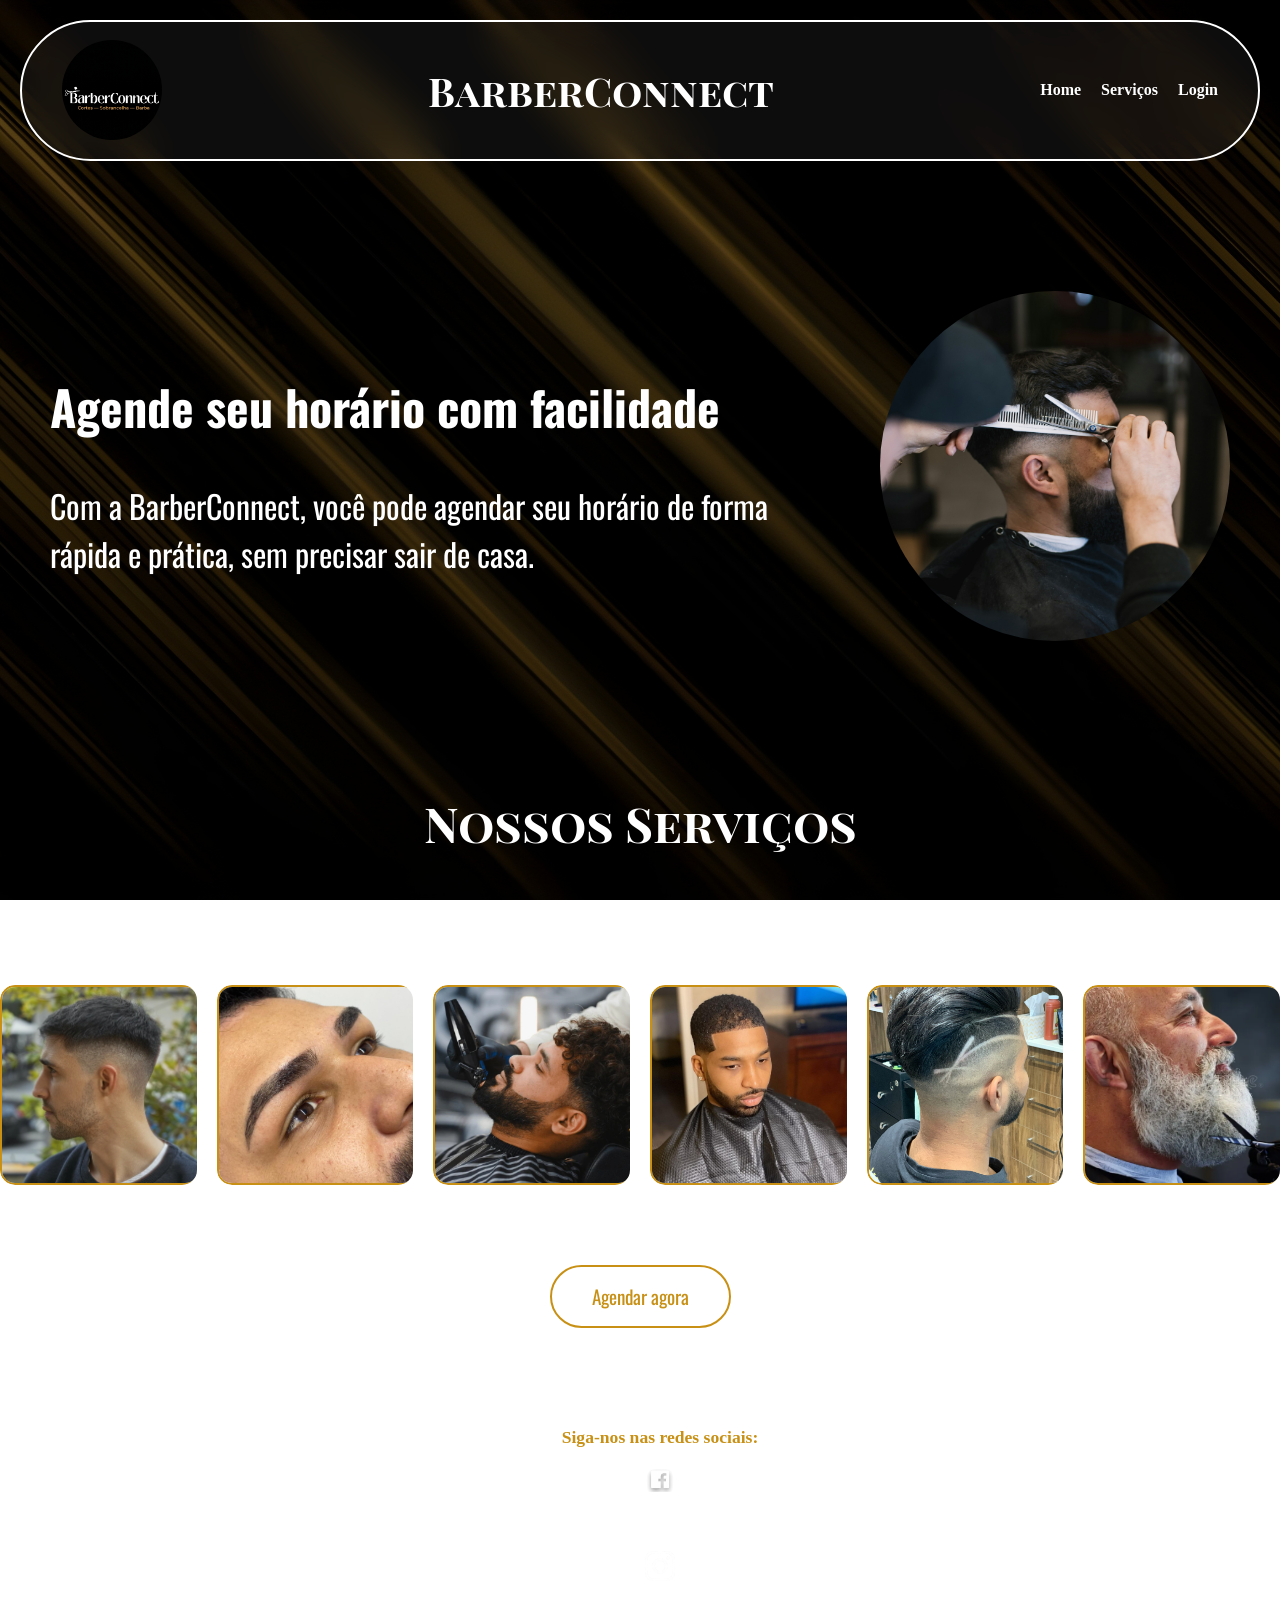
<file: index.html>
<!DOCTYPE html>
<html lang="pt-br">

<head>
    <meta charset="UTF-8">
    <meta name="author" content="Alexia Paré, Marcos Dias, Kaua Duarte, Pedro Brites">
    <meta name="keywords" content="Barbearia, cabelo, sobrancelha, cortes masculinos">
    <meta name="description" content="Uma barbearia digital, com agendamentos e serviços">
    <meta name="viewport" content="width=device-width, initial-scale=1.0">

    <link rel="stylesheet" href="style.css">
    <title>BarberConnect</title>
</head>

<body>

    <main>
        <header>
            <img src="assets/images/logo.png" alt="Logo da BarberConnect">
            <h1>BarberConnect</h1>

            <nav>
                <ul>
                    <li><a href="#">Home</a></li>
                    <li><a href="#">Serviços</a></li>
                    <li><a href="login.html">Login</a></li>
                </ul>
            </nav>
        </header>

        <section class="banner">
            <div class="banner-texto">
                <h2>Agende seu horário com facilidade</h2>
                <p>Com a BarberConnect, você pode agendar seu horário de forma rápida e prática, sem precisar sair de casa.</p>
            </div>

            <div>
                <img src="assets/images/banner_img.jpg" alt="Um barbeiro cortando o cabelo de um cliente">
            </div>
        </section>

        <h1 class="titulo-servicos">Nossos Serviços</h1>

        <section class="servicos">
            
            <figure>
                <img src="assets/images/corte_cabelo1.png" alt="Um corte de cabelo undercut">
            </figure>

            <figure>
                <img src="assets/images/sobrancelha.png" alt="uma sobrancelha bem feita">
            </figure>

            <figure>
                <img src="assets/images/barba1.png" alt="uma barba curta e bem feita">
            </figure>

            <figure>
                <img src="assets/images/corte_cabelo2.jpg" alt="um cabelo americano">
            </figure>

            <figure>
                <img src="assets/images/corte_cabelo3.jpg" alt="um cabelo degradê">
            </figure>

            <figure>
                <img src="assets/images/barba2.png" alt="uma barba longa e bem feita">
            </figure>
        </section>
        <form action="agendamento.html">
            <button type="submit">Agendar agora</button>
        </form>
    </main>

    <footer>

        &copy; 2024 BarberConnect. Todos os direitos reservados.
        <div class="redes-sociais">
            <h3>Siga-nos nas redes sociais:</h3>
            <img src="assets/images/facebook.png" alt="Facebook">
            <p> @BarberConnect</p>
            <img src="assets/images/instagram.png" alt="Instagram">
            <p>
                @BarberConnect</p>
        </div>
    </footer>
</body>

</html>
</file>
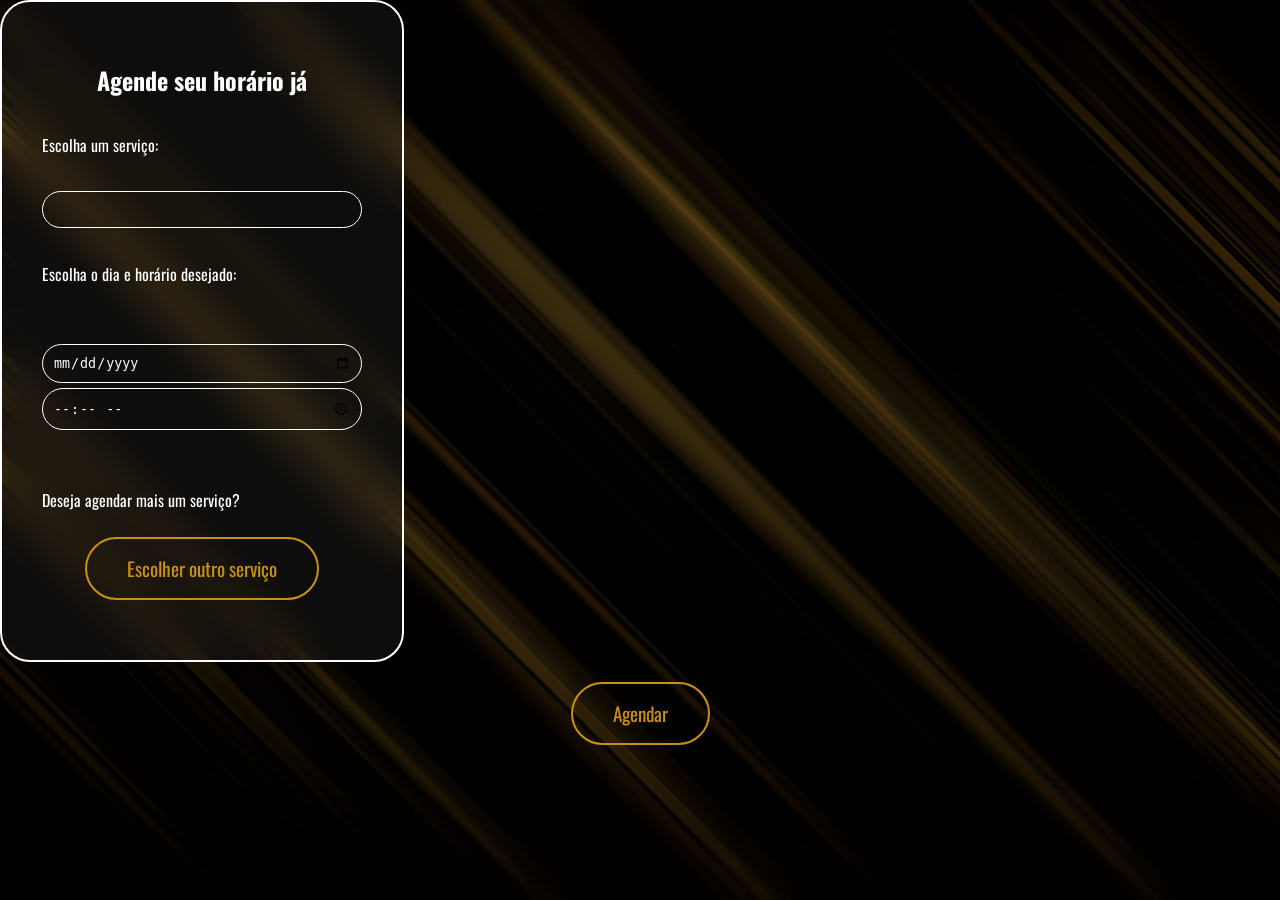
<file: agendamento.html>
<!DOCTYPE html>
<html>

<head>
    <title>Agendamento</title>
    <link rel="stylesheet" href="style.css">
</head>
    
<body>
     
    <section class="card-servico">
      <h1> Agende seu horário já</h1>
        <div id="quadro-agendamento">
            <label for="servico">Escolha um serviço: </label required> <br>
            <input type="text" id="servicos" list="servico-opcoes">
            <datalist id="servico-opcoes">
                <option value="Barba">
                <option value="Corte de cabelo">
                <option value="Sobrancelha">
            </datalist>
            <br>
            <label for="horario"> Escolha o dia e horário desejado:</label>
            <br> <br>
            <input type="date" name="data-agendamento" id="data-servico" required>
            <input type="time" name="hora-agendamento" id="hora-servico" required>
            <br> <br>
            <Span>Deseja agendar mais um serviço? </span>
            <button type="submit">Escolher outro serviço</button>
        </div>
    </section>

    <button type="submit">Agendar</button>
</body>

</html>
</file>
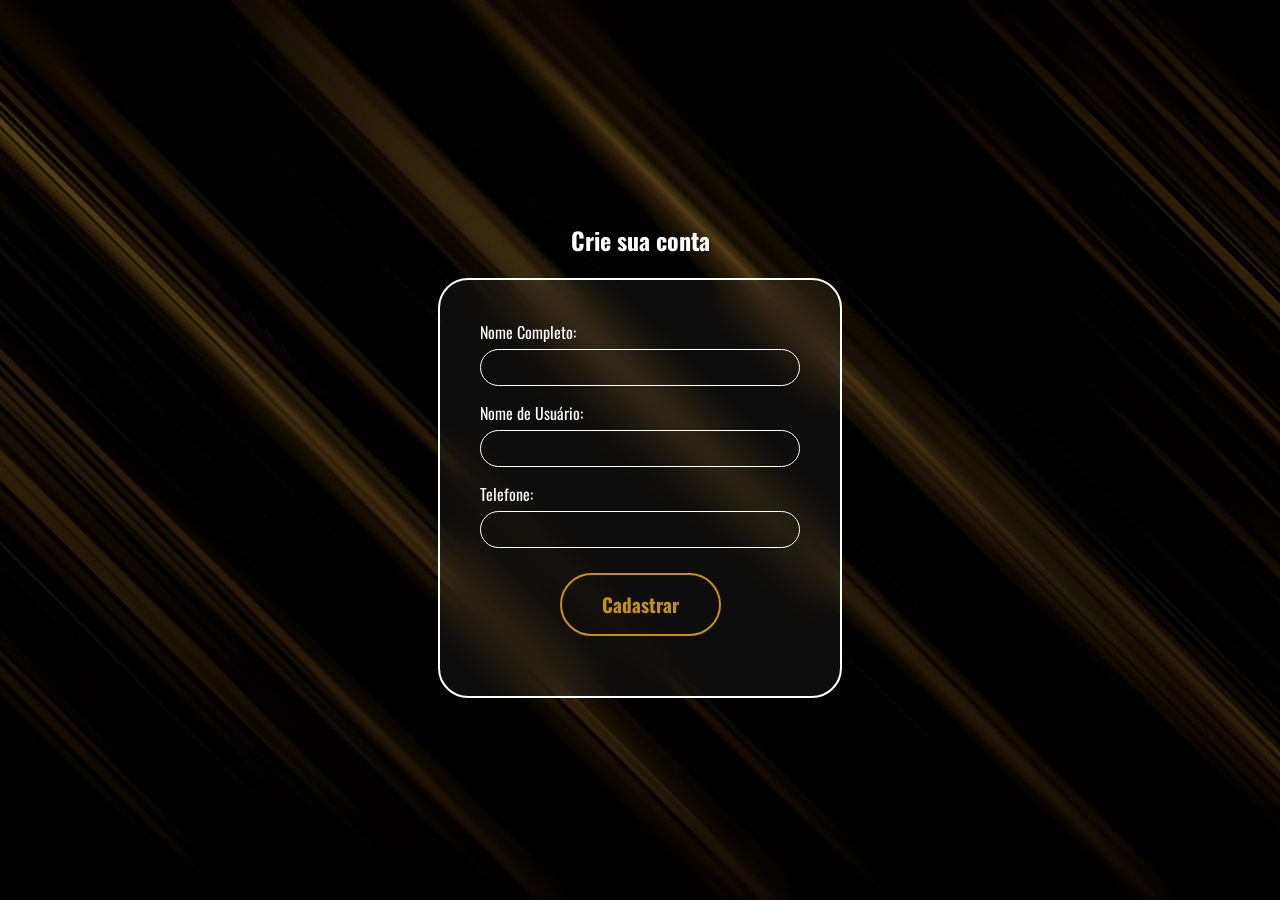
<file: cadastro.html>
<!DOCTYPE html>
<html lang="pt-br">
<head>
    <meta charset="UTF-8">
    <meta name="viewport" content="width=device-width, initial-scale=1.0">
    <link rel="stylesheet" href="style.css">
    <title>Cadastre-se</title>
</head>
<body>

    <main class="pagina-cadastro">

        <h2>Crie sua conta</h2>
        <form action="cadastro" method="post">
            <div>
                <label for="nome_cliente">Nome Completo:</label>
                <input type="text" name="nome" id="nome_cliente" required>
            </div>

            <div>
                <label for="username">Nome de Usuário:</label>
                <input type="text" name="username" id="username" required>
            </div>

            <div>
                <label for="telefone_cliente">Telefone:</label>
                <input type="tel" name="telefone" id="telefone_cliente" required>
            </div>

            <div>
                <button type="submit">Cadastrar</button>
            </div>
        </form>
    </main>

</body>
</html>
</file>
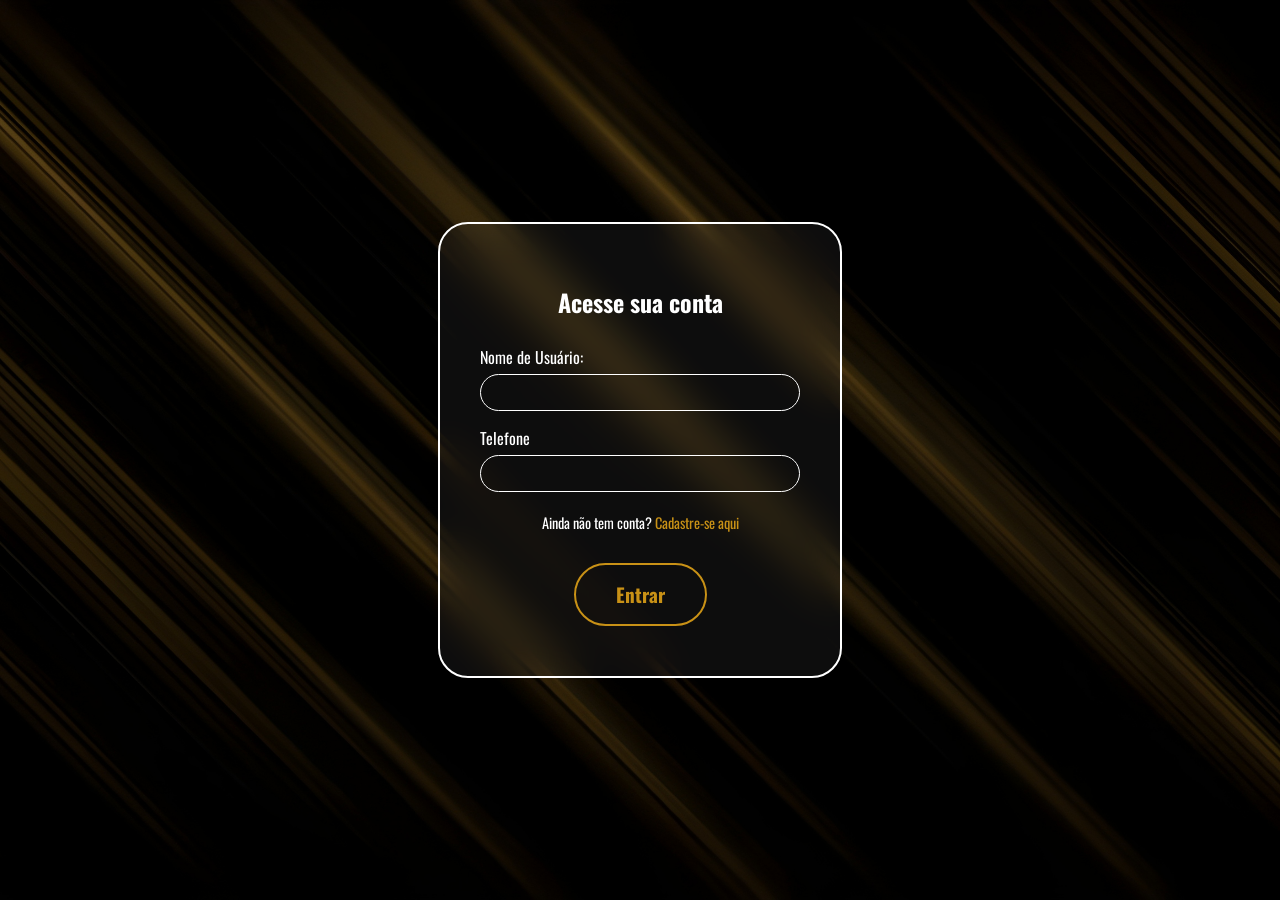
<file: login.html>
<!DOCTYPE html>
<html lang="pt-br">

<head>
    <meta charset="UTF-8">
    <meta name="viewport" content="width=device-width, initial-scale=1.0">
    <title>Login - Barbearia</title>
    <link rel="stylesheet" href="style.css">
</head>

<body>

    <main class="pagina-login">

        <div class="login-container">
            <h2>Acesse sua conta</h2>


            <form action="login" method="post">
                <div>
                    <label for="username">Nome de Usuário:</label>
                    <input type="text" name="username" id="username" required>
                </div>

                <div>
                    <label for="senha">Telefone</label>
                    <input type="password" name="telefone" id="telefone" required>
                </div>

                <p>Ainda não tem conta? <a href="cadastro.html">Cadastre-se aqui</a></p>

                <div>
                    <button type="submit">Entrar</button>
                </div>
            </form>
        </div>
    </main>

</body>

</html>
</file>
<file: style.css>
@import url('https://fonts.googleapis.com/css2?family=Oswald:wght@200..700&family=Playfair+Display+SC:ital,wght@0,400;0,700;0,900;1,400;1,700;1,900&display=swap');

/* =========================================
   HOME PAGE(Tudo ok, só falta as media quares)
   ========================================= */

body {
  background-image: url('assets/images/fundo.jpg');
  background-size: cover;
  background-position: center;
  background-repeat: no-repeat;
  background-attachment: fixed;
  min-height: 100vh;
  margin: 0;
  display: flex;
  flex-direction: column;
  min-height: 100vh;
  
}
/* home-page */

/* Navegação e header */
header {
    background: rgba(255, 255, 255, 0.05);
    backdrop-filter: blur(20px);
    -webkit-backdrop-filter: blur(30px);
    border: 2px solid #ffffff;
    border-radius: 100px;
    display: flex;
    justify-content: space-between;
    align-items: center;
    padding: 15px 40px;
    margin: 20px;
}

header img {
    width: 100px;          
    height: 100px;         
    border-radius: 50%;   
    object-fit: cover;    
}

nav ul {
    display: flex;
    list-style: none;
    gap: 20px;
    margin: 0;
    padding: 0;
}

nav a {
    color: #ffffff;
    text-decoration: none;
    font-weight: bold;
}

header h1 {
    font-family: 'playfair Display SC', serif;
    font-size: 2.5rem;
    color: #ffffff;
}
/* fim header e navegação */

/* banner */

.banner {
    display: flex;
    align-items: center;
    justify-content: center;
    gap: 40px;
    padding: 0 50px;
    color: #ffffff;
    font-family: 'Oswald', sans-serif;
    font-size: 2rem;
    line-height: 1.5;
    margin: 130px 0 50px 0;
}

.banner img {
    width: 350px;
    height: 350px;
    border-radius: 50%;
    object-fit: cover;
    flex-shrink: 0;
}
/* fim banner */

/* serviços */
 .servicos {
    font-family: 'Oswald', sans-serif;
    font-size: 1.2rem;
    color: #ffffff;
    display: flex;
    justify-content: center;
    align-items: center;
    gap: 20px;
    margin: 130px 0 80px 0;
 }

 .titulo-servicos {
    font-family: 'Playfair Display SC', serif;
    font-size: 3rem;
    color: #ffffff;
    text-align: center;
    margin-top: 50px;
    margin: 140px 0 50px 0;
}

button {
    display: block;
    margin: 20px auto;
    padding: 15px 40px;
    background-color: transparent;
    border: 2px solid #c89116;
    color: #c89116;
    font-family: 'Oswald', sans-serif;
    font-size: 1.2rem;
    border-radius: 50px;
    cursor: pointer;
    transition: 0.3s;
}

button:hover {
    background-color: #c89116;
    color: #000000;
}

.servicos figure img {
    width: 200px; 
    height: 200px;
    object-fit: cover;
    border-radius: 15px; 
    transition: transform 0.6s ease; 
    display: block;
    border: 2px solid #c89116; 
    box-sizing: border-box;
}

.servicos figure img:hover {
    border-color: #ffffff;
    transform: scale(1.1); 
    cursor: pointer;
}

.servicos figure {
    overflow: hidden;
    border-radius: 15px;
    margin: 0;
}

/* fim serviços */

/* Footer */
footer {
    background: rgba(255, 255, 255, 0.05);
    backdrop-filter: blur(20px);
    -webkit-backdrop-filter: blur(30px);
    color: #ffffff;
    padding: 40px 20px;
    width: 100%;
    text-align: center;
    border-top: 1px solid rgba(255, 255, 255, 0.1);
    display: flex;
    flex-direction: column;
    margin-top: auto;
    gap: 20px;
}

.redes-sociais {
    display: flex;
    flex-direction: column;
    align-items: center;
    gap: 12px;
}

.redes-sociais h3 {
    font-size: 1.1rem;
    color: #c89116; 
    margin: 0;
}

.redes-sociais img {
    width: 30px;
    height: 30px;
    object-fit: contain;
    margin-top: 5px;
}

.redes-sociais p {
    margin: 0 0 10px 0;
    font-size: 0.9rem;
    opacity: 0.8;
}

/* =========================================
            FIM HOME PAGE
   ========================================= */

   /* =========================================
            TELA LOGIN 
   ========================================= */


.pagina-login {
    display: flex;
    flex-direction: column;
    justify-content: center;
    align-items: center;
    min-height: 100vh;
}

.login-container {
    background: rgba(255, 255, 255, 0.05);
    backdrop-filter: blur(20px);
    border: 2px solid #ffffff;
    border-radius: 30px;
    padding: 40px;
    width: 320px;
    display: flex;
    flex-direction: column;
    gap: 15px;
    color: #ffffff;
    font-family: 'Oswald', sans-serif;
}

.login-container h2 {
    text-align: center;
    margin-bottom: 10px;
}

.login-container form {
    display: flex;
    flex-direction: column;
    gap: 15px;
}

.login-container div {
    display: flex;
    flex-direction: column;
    gap: 5px;
}

.login-container input {
    padding: 10px;
    border-radius: 50px;
    border: 1px solid #ffffff;
    background: transparent;
    color: #ffffff;
}

.login-container p {
    font-size: 0.9rem;
    margin: 5px 0;
    text-align: center;
}

.login-container a {
    color: #c89116;
    text-decoration: none;
}

.login-container button {
    margin: 10px auto;
    padding: 15px 40px;
    border-radius: 50px;
    border: 2px solid #c89116;
    background: transparent;
    color: #c89116;
    font-weight: bold;
    cursor: pointer;
    transition: 0.3s;
}

.login-container button:hover {
    background: #c89116;
    color: #000000;
}

/* =========================================
            FIM LOGIN
   ========================================= */

   /* =========================================
            CADASTRO
   ========================================= */


.pagina-cadastro {
    display: flex;
    flex-direction: column;
    justify-content: center;
    align-items: center;
    min-height: 100vh;
    font-family: 'Oswald', sans-serif;
    color: #ffffff;
}


.pagina-cadastro form {
    background: rgba(255, 255, 255, 0.05);
    backdrop-filter: blur(20px);
    border: 2px solid #ffffff;
    border-radius: 30px;
    padding: 40px;
    width: 320px;
    display: flex;
    flex-direction: column;
    gap: 15px;
}

.pagina-cadastro h2 {
    text-align: center;
    margin-bottom: 20px;
}

.pagina-cadastro div {
    display: flex;
    flex-direction: column;
    gap: 5px;
}

.pagina-cadastro input {
    padding: 10px;
    border-radius: 50px;
    border: 1px solid #ffffff;
    background: transparent;
    color: #ffffff;
    box-sizing: border-box;
}

.pagina-cadastro button {
    margin-top: 10px;
    padding: 15px 40px;
    border-radius: 50px;
    border: 2px solid #c89116;
    background: transparent;
    color: #c89116;
    font-weight: bold;
    cursor: pointer;
    transition: 0.3s;
}

.pagina-cadastro button:hover {
    background: #c89116;
    color: #000000;
}

/* =========================================
            FIM CADASTRO
   ========================================= */

   /* =========================================
        PÁGINA DE AGENDAMENTO (EM PROCESSO)
   ========================================= */

 .card-servico{
    background: rgba(255, 255, 255, 0.05);
    backdrop-filter: blur(20px);
    border: 2px solid #ffffff;
    border-radius: 30px;
    padding: 40px; 
    width: 320px;
    display: flex;
    flex-direction: column;
    gap: 15px;
    color: #ffffff;
    font-family: 'Oswald', sans-serif;
 }

.card-servico div {
    display: flex;
    flex-direction: column;
    gap: 5px;
}

.card-servico input {
    padding: 10px;
    border-radius: 50px;
    border: 1px solid #ffffff;
    background: transparent;
    color: #ffffff;
}
 .card-servico h1{
 text-align: center;
 
 }
</file>
